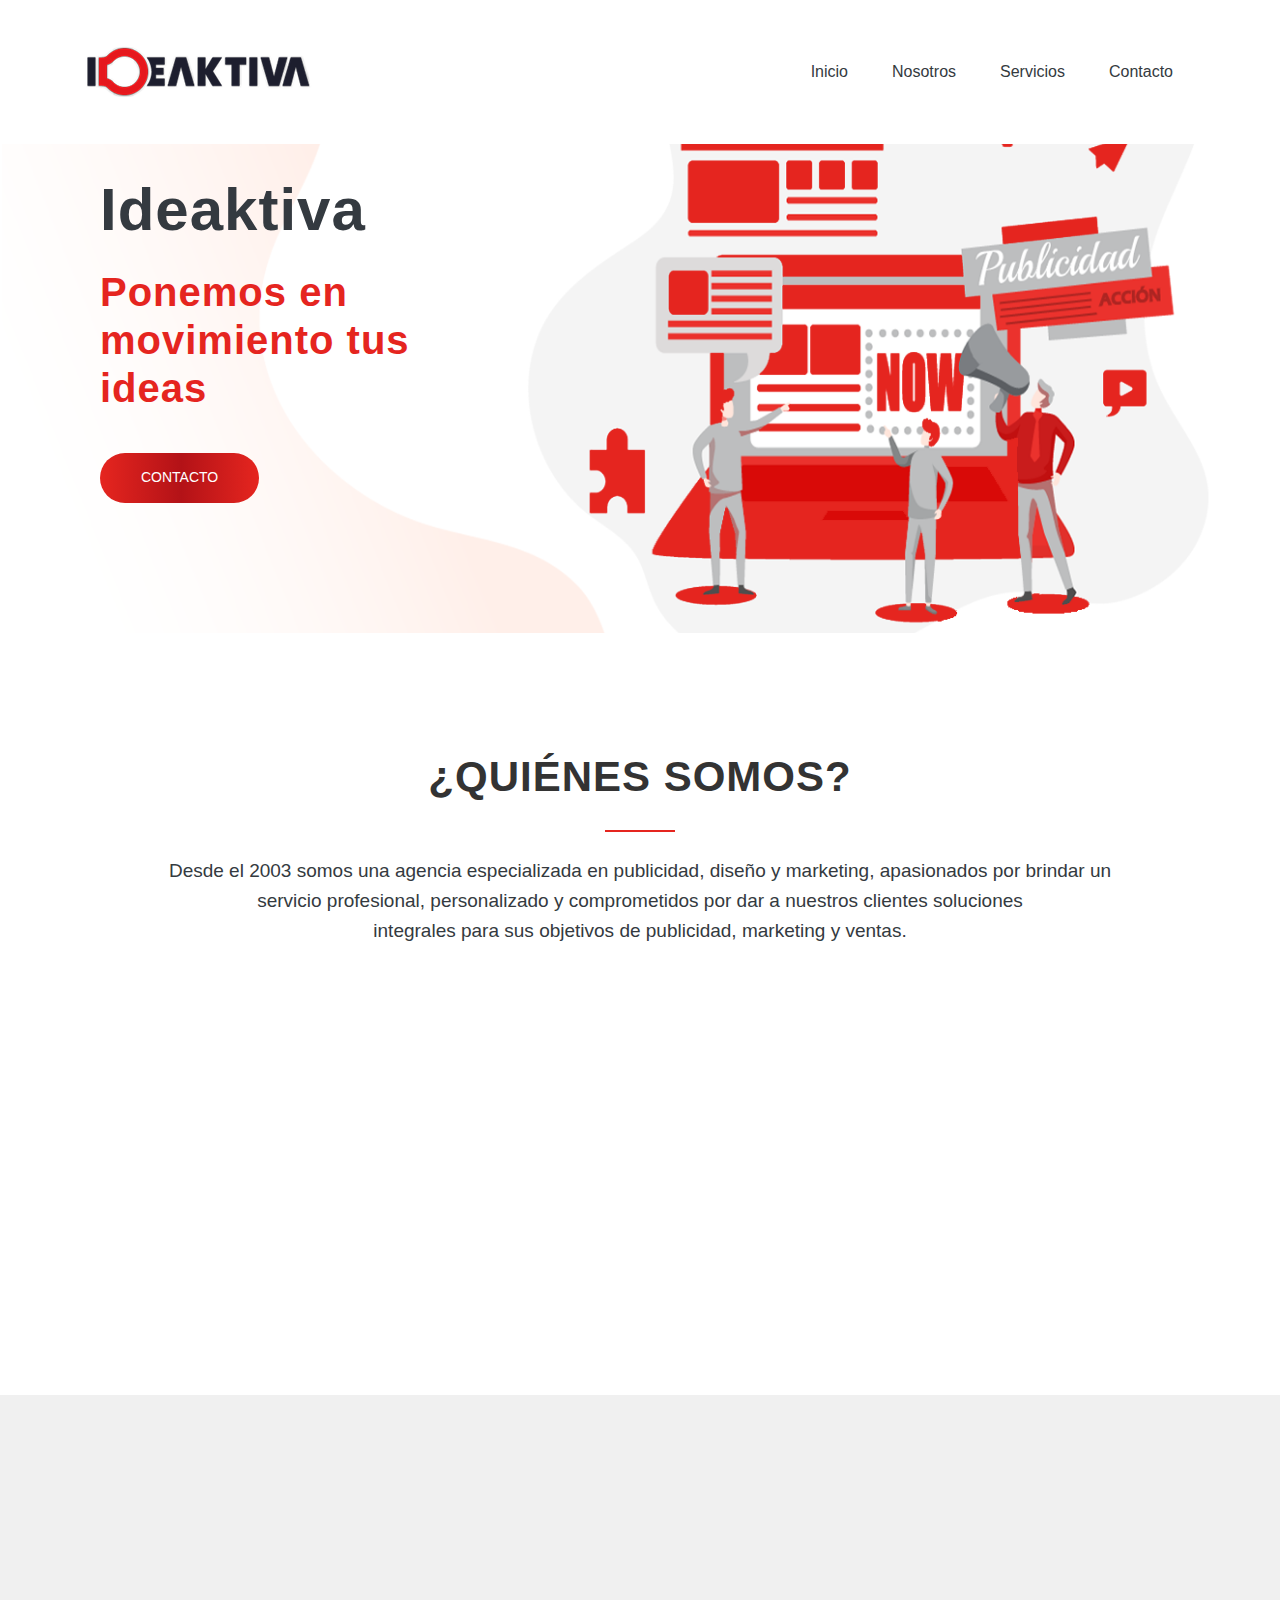
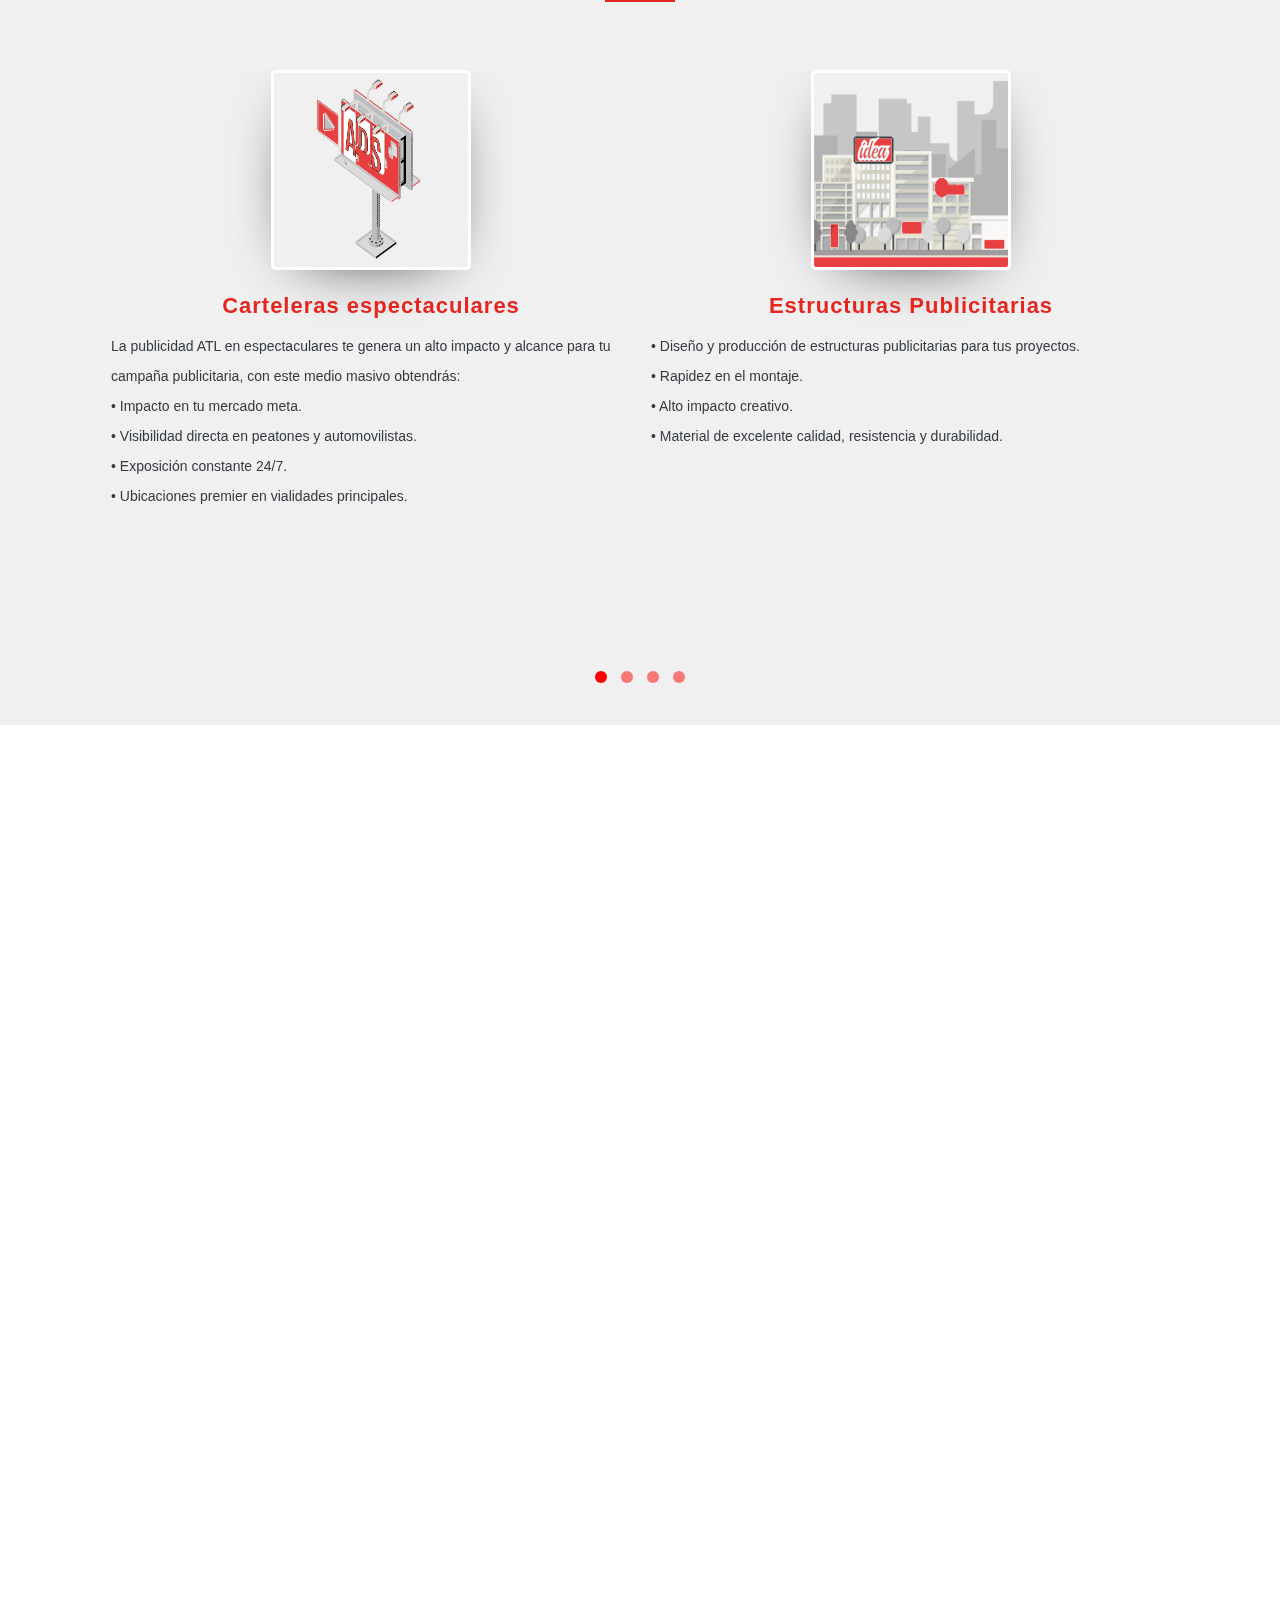
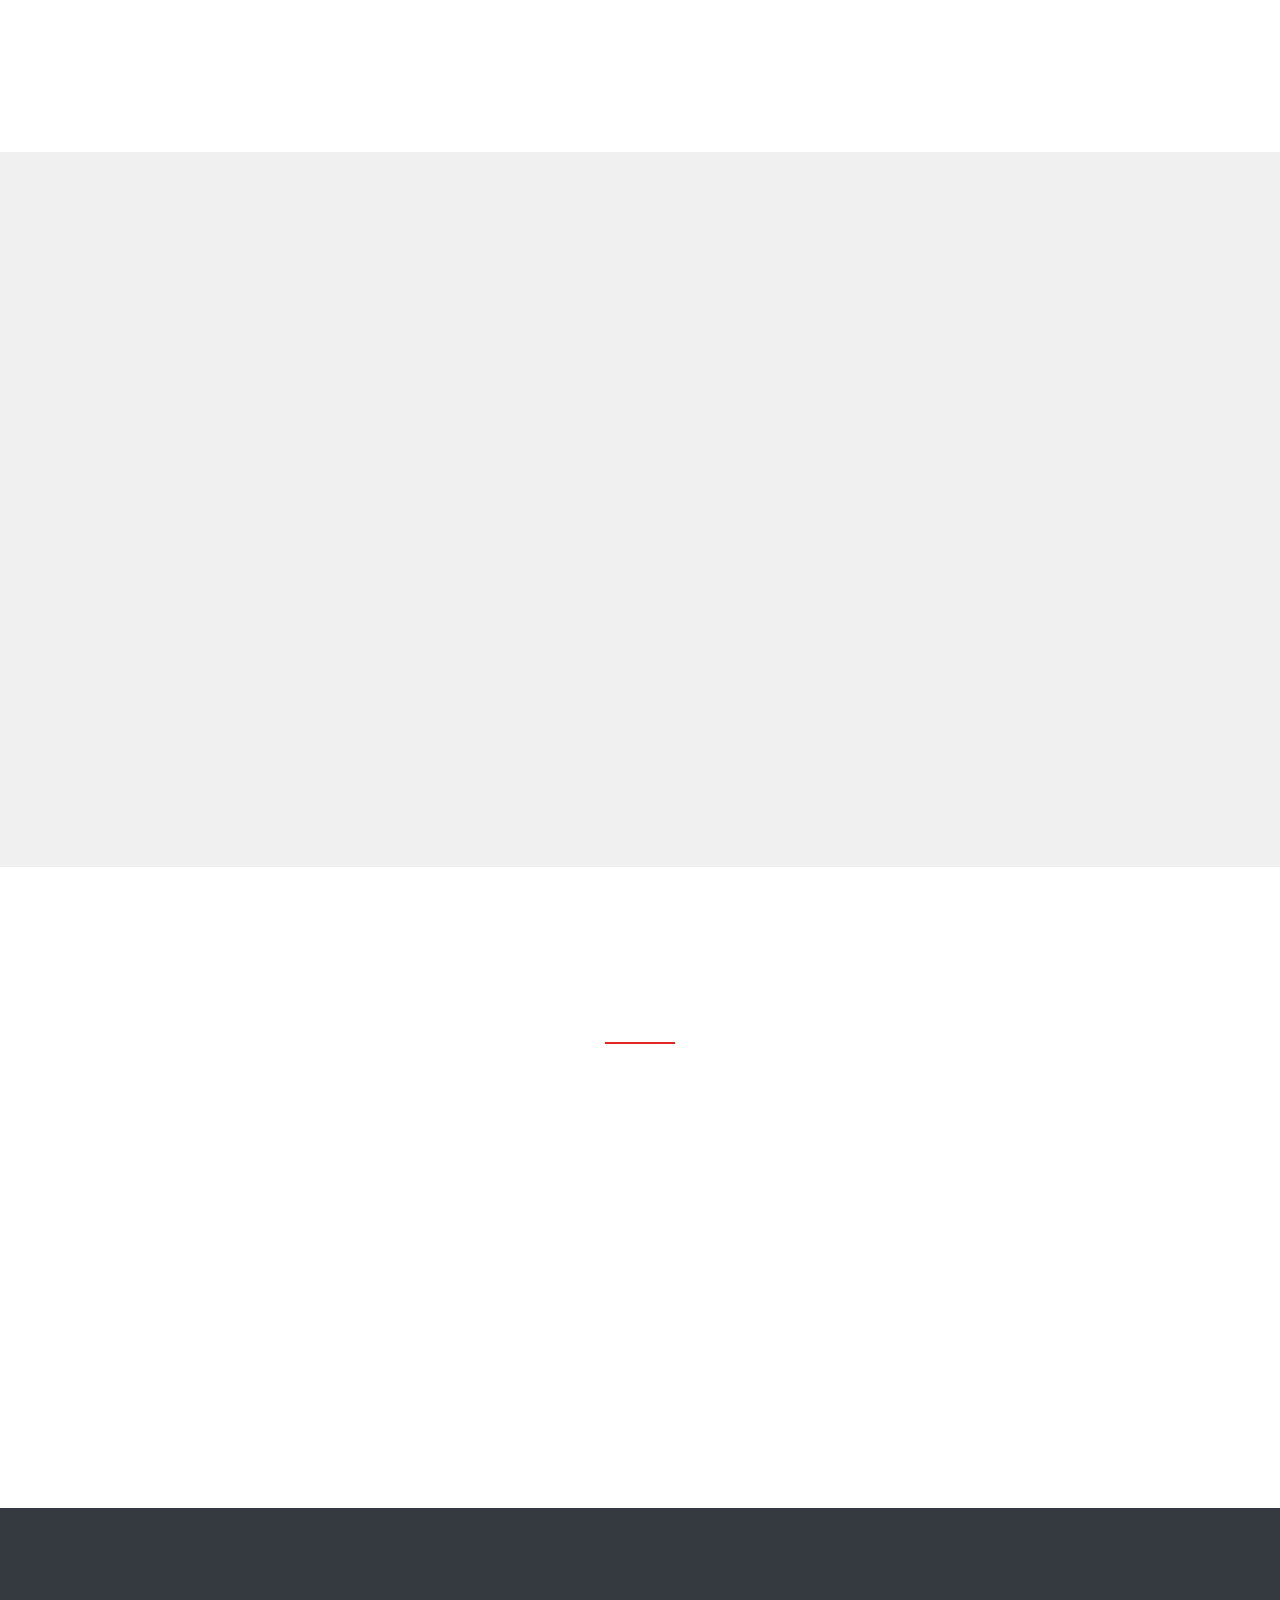
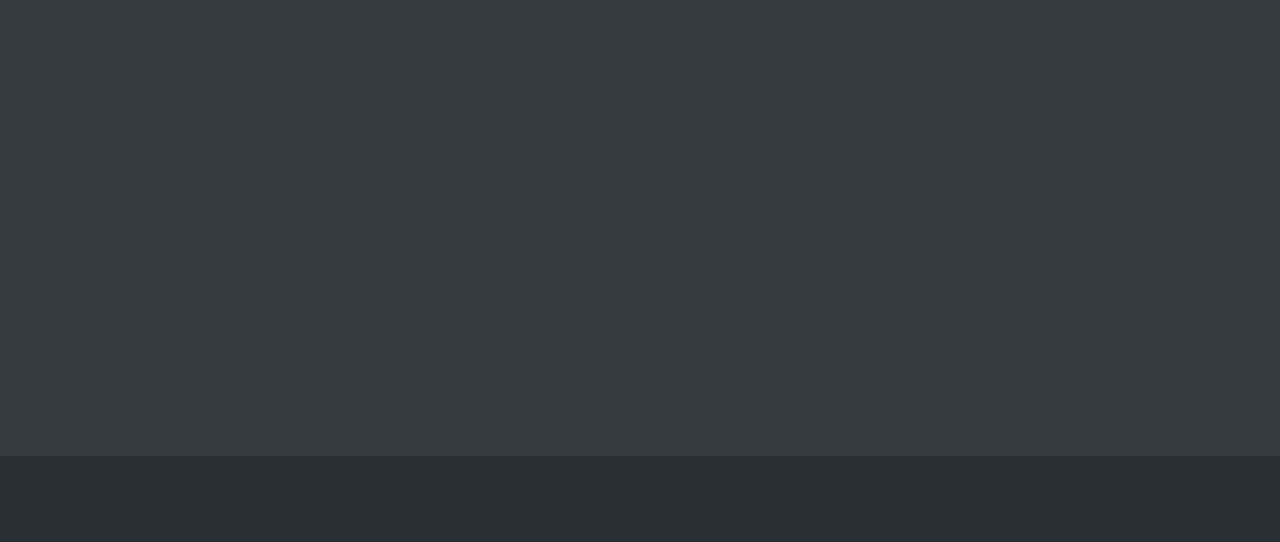
<file: index.html>
<!DOCTYPE html>
<html lang="es">
  <head>
    <!-- Required meta tags -->
    <meta charset="utf-8">
    <meta name="viewport" content="width=device-width, initial-scale=1, maximum-scale=1">
    <meta name="author" content="Ideaktiva Marketing y Comunicación">
		<meta name="keywords" content="Marketing, Publicidad, Comunicación, Ideaktiva, Branding, México, mx, web, Branding, Espectacular, Diseño, Desarrollo, Agencia Creativa" />
		<meta name="description" content="Ideaktiva Marketing y Comunicación, Agencia Creativa, Toluca, México 2019 &copy;" />
		<meta name="viewport" content="width=device-width, initial-scale=1" />
    <title>Ideaktiva Marketing y Comunicación</title>

    <!-- Bootstrap CSS -->
    <link rel="stylesheet" href="css/bootstrap.min.css">
    <link rel="stylesheet" href="css/font-awesome.min.css">
    <link rel="stylesheet" href="css/line-icons.css">
    <link rel="stylesheet" href="css/owl.carousel.css">
    <link rel="stylesheet" href="css/owl.theme.css">
    <link rel="stylesheet" href="css/nivo-lightbox.css">
    <link rel="stylesheet" href="css/magnific-popup.css">
    <link rel="stylesheet" href="css/slicknav.css">
    <link rel="stylesheet" href="css/animate.css">
    <link rel="stylesheet" href="css/main.css">    
    <link rel="stylesheet" href="css/responsive.css">
    <link rel='icon' href="img/fv.png" type='image/x-icon' sizes="16x16" />

  </head>
  <body>


    <header id="hero-section" data-stellar-background-ratio="0.5">    
 
      <nav class="navbar navbar-expand-lg fixed-top scrolling-navbar bg-white">
        <div class="container">
   
          <div class="navbar-header">
            <a href="index.html" class="navbar-brand"><img class="img-fulid" src="img/logo2.png" alt=""></a>
            <button class="navbar-toggler" type="button" data-toggle="collapse" data-target="#main-navbar" aria-controls="main-navbar" aria-expanded="false" aria-label="Toggle navigation">
              <i class="lnr lnr-menu"></i>
            </button>
          </div>
          <div class="collapse navbar-collapse" id="main-navbar">
            <ul class="navbar-nav mr-auto w-100 justify-content-end">
                <li class="nav-item">
                    <a class="nav-link page-scroll text-dark" href="index.html">Inicio</a>
                  </li>
              <li class="nav-item">
                <a class="nav-link page-scroll text-dark" href="#our">Nosotros</a>
              </li>
              <li class="nav-item">
                <a class="nav-link page-scroll text-dark" href="#services">Servicios</a>
              </li>
              <li class="nav-item">
                <a class="nav-link page-scroll text-dark" href="#contact">Contacto</a>
              </li>
            </ul>
          </div>
        </div>

        <!-- Mobile Menu Start -->
        <ul class="mobile-menu">
           <li>
              <a class="page-scroll" href="#hero-section">Inicio</a>
            </li>
            <li>
              <a class="page-scroll" href="#our">Nosotros</a>
            </li>
            <li>
              <a class="page-scroll" href="#services">Servicios</a>
            </li>
            <li>
              <a class="page-scroll" href="#contact">Contacto</a>
            </li>
        </ul>
        <!-- Mobile Menu End -->
      </nav>
      <!-- Navbar End -->   
      <div class="slide container">      
        <div class="row">
          <div class="col-xl-12 col-lg-12">
            <div class="contents text-left">
              <div class="col-md-4">
              <h1 class="wow fadeInDown text-dark text-left" data-wow-duration="1000ms" data-wow-delay="0.3s">Ideaktiva</h1>
              <p class="lead wow fadeIn text-bold justify-content-md-left" data-wow-duration="1000ms" data-wow-delay="400ms">Ponemos en movimiento tus ideas </p>
              <div class="submit-button text-left" >
                  <button class="btn btn-common btn-left wow fadeInUp" data-wow-duration="1000ms" data-wow-delay="400ms">
                  <a class="text-white page-scroll" href="#contact">Contacto</button></a>
                 
                  </div>
                  </div> 
                  </div>
              </div>
            </div>
          </div>
        </div> 
      </div>       
    </header>
    
    <!-- Header Section End --> 
    <section id="our" class="section wow fadeIn"data-wow-duration="1500ms" data-wow-delay="0.3s">
      <div class="container">
        <div class="section-header">    

          <h2 class="section-title wow fadeIn" data-wow-duration="1000ms" data-wow-delay="0.3s">¿QUIÉNES SOMOS?</h2>
          <hr class="lines wow zoomIn" data-wow-delay="0.3s">
          <br>
          <p class="wow fadeIn text-dark text-bold" data-wow-duration="1000ms" data-wow-delay="0.6s">Desde el 2003 somos una agencia especializada en publicidad, diseño y marketing, apasionados por brindar un <br>
            servicio profesional, personalizado y comprometidos por dar a nuestros clientes soluciones <br>
            integrales para sus objetivos de publicidad, marketing y ventas. </p>
            <div class="row">
              <div class="col">
            <img src="img/our.png" class="img-fluid wow fadeIn" data-wow-duration="1000ms" data-wow-delay="0.9s" width="800" height="150" alt="" srcset="">
          </div>
        </div>
      </div>
      
      
    </section>

    <section id="services" class="section bg-gray">
        <div class="container">
          <div class="section-header"> 
       
            <h2 class="section-title text-dark wow fadeIn"data-wow-duration="1500ms" id="" data-wow-delay="0.3s">NUESTROS SERVICIOS</h2>
            <hr class="lines">
            <div id="service bg-dark" class="section" data-stellar-background-ratio="0.1">
              <div class="container">
                <div class="row justify-content-md-center">
                  <div class="col-md-12">
                    <br>
                    <br>
                    <div class="touch-slider owl-carousel owl-theme">
                      <div class="service-item">
                        <img src="img/ce.png"  alt="Carteleras espectaculares"/>
                        <div class="service-text">
                          <br>
                          <h5 class="service-title">Carteleras espectaculares</h5>
                          <p class="service-text text-left text-dark">La publicidad ATL en espectaculares te genera un alto impacto y alcance para
                             tu campaña publicitaria, con este medio masivo obtendrás: <br>
                              • Impacto en tu mercado meta. <br>
                              • Visibilidad directa en peatones y automovilistas. <br>
                              • Exposición constante 24/7. <br>
                              • Ubicaciones premier en vialidades principales. <br>
                              </p>
                        </div>
                      </div>
                      <div class="service-item">
                        <img src="img/ep.png"  alt="Estructuras publicitarias" class="img-fluid" width="200" height="200" />
                        <div class="service-text">
                          <br>
                          <h5 class="service-title">Estructuras Publicitarias</h5>
                          <p class="service-text text-left text-dark">
                            • Diseño y producción de estructuras publicitarias para tus proyectos. <br>
                            • Rapidez en el montaje. <br>
                            • Alto impacto creativo. <br>
                            • Material de excelente calidad, resistencia y durabilidad. <br>
                            
                              </p>
                        </div>
                      </div>
                      <div class="service-item">
                        <img src="img/bus.png" alt="Publicidad en Autobuses" />
                        <div class="service-text">
                          <br>
                          <h5 class="service-title">Publicidad en Autobuses</h5>
                          <p class="service-text text-left text-dark"> 
                              • Publicidad en autobuses urbanos con cobertura nacional. <br>
                              • Alto impacto y alcance por ser un medio masivo. <br>
                              • Exposición en circulación de 16 horas continuas al día. <br>
                              • Máxima segmentación geográfica por rutas y zonas de interés. <br>
                              • Infinitas posibilidades creativas que permite la estructura del autobús. <br> 
                              • Gran visibilidad directa y permanencia en las mentes de peatones y &nbsp; &nbsp; &nbsp;&nbsp;automovilistas. <br> 
                              • Exposición de su marca por toda la ciudad. <br>
                              • Eficiencia en logística: Estrategia, Diseño, Producción, Operación. <br>
                              </p>
                        </div>
                      </div>
                      <div class="service-item">
                        <img src="img/vm.png" alt="Publicidad en Vallas Móviles" />
                        <div class="service-text">
                          <br>
                          <h5 class="service-title">Publicidad en Vallas Móviles</h5>
                          <p class="service-text text-left text-dark">
                              • Publicidad con valla en movimiento por toda la ciudad o en zonas &nbsp; &nbsp; &nbsp; &nbsp;&nbsp;exclusivas donde prefieras que tenga presencia tu campaña. <br>
                              • Alto impacto y gran alcance por ser un medio masivo. <br>
                              • Exposición en circulación de 8 horas continuas al día. <br>
                              • Máxima segmentación geográfica por rutas y zonas de interés. <br>
                              • Gran visibilidad directa y permanencia en las mentes de peatones y &nbsp;&nbsp;&nbsp;automovilistas. <br>
                              • Adicional, manejo de perifoneo para anunciar tus campañas o eventos. <br>
                              
                              </p>
                        </div>
                      </div>
                      <div class="service-item">
                        <img src="img/pr.png" alt="Impresión" />
                        <div class="service-text">
                          <br>
                          <h5 class="service-title">Impresión</h5>
                          <p class="service-text text-left text-dark">Contamos con la mejor calidad y servicio en impresión
                             de gran formato, alta resolución para materiales convencionales, así como para materiales
                              rígidos; con la finalidad de satisfacer las necesidades de tus proyectos.</p>
                              <div class="container">
                                  <div class="row">
                                    <div class="service-text col"><p class="text-left text-dark">
                                        • Lona <br>
                                        • Vinil <br>
                                        • Microperforado <br>
                                        • Tela <br>
                                        • Estático <br></p>
                                    </div>
                                    <div class="col"><p class="text-left text-dark">
                                      • Estireno <br>
                                      • Trovicel <br>
                                      • Corruplex <br>
                                      • Foamboard <br></p>
                                    </div>
                                  </div>
                              
                              </div>
                        </div>
                      </div>
                      <div class="service-item">
                        <img src="img/br.png" alt="Branding" />
                        <div class="service-text">
                          <br>
                          <h5 class="service-title">Branding</h5>
                          <p class="service-text text-left text-dark">Si eres emprendedor ¡en Ideaktiva te ayudamos a crear
                             tu nueva marca! o bien, te ayudamos a actualizar tus marcas existentes para desarrollar
                              estratégicamente tu diferenciación y posicionamiento en el mercado, formando así lazos
                              con tus clientes y obteniendo una experiencia de marca distintiva. <br>
                              </p>
                              <div class="container">
                                  <div class="row">
                                    <div class="col"><p class="text-left text-dark">
                                        • Naming: Creación del nombre &nbsp;&nbsp;de tu marca que enlace con 
                                        &nbsp;&nbsp;éxito la estrategia &nbsp;&nbsp;corporativa.
                                         • Promocionales. <br>
                                         </p>
                                    </div>
                                    <div class="col"><p class="text-left text-dark">
                                        • Diseño de imagen &nbsp;&nbsp;corporativa. <br>
                                        • Diseño de empaques. <br>
                                        • Diseño editorial / impresos. <br>
                                        </p>
                                    </div>
                                  </div>  
                              </div>
                        </div>
                      </div>
                      <div class="service-item">
                        <img src="img/web.png" alt="Diseño Web" />
                        <div class="service-text">
                          <br>
                          <h5 class="service-title">Diseño Web</h5>
                          <p class="service-text text-left text-dark">¡Diseñamos la plataforma ideal para tus necesidades!
                            Te ayudamos a integrar tu marca o empresa a las nuevas tecnologías, generando la atracción 
                            del mercado para obtener una óptima experiencia del usuario con el reconocimiento de tu
                            producto o servicio.
                              </p>
                              <div class="container">
                                  <div class="row">
                                    <div class="col"><p class="text-left text-dark">
                                        •	Diseño de sitios web. <br>
                                        •	Diseño y programación de &nbsp;&nbsp;apps. <br>
                                        •	Diseño de tienda on-line &nbsp;&nbsp;(ecommerce). <br>
                                        •	Diseño de Blog. <br>
                                        •	Posicionamiento en &nbsp;&nbsp;buscadores.
                                         </p>
                                    </div>
                                    <div class="col"><p class="text-left text-dark">
                                        •	Analítica web donde puedes &nbsp;&nbsp;conocer en tiempo real qué &nbsp;&nbsp;está sucediendo
                                         en tu página &nbsp;&nbsp;con respecto a la audiencia, &nbsp;&nbsp;para así plasmarlo de &nbsp;&nbsp;manera cuantificable.
                                        </p>
                                    </div>
                                  </div>  
                              </div>
                        </div>
                      </div>
                      <div class="service-item">
                        <img src="img/mk.png" alt="Marketing Digital" />
                        <div class="service-text">
                          <br>
                          <h5 class="service-title">Marketing Digital</h5>
                          <p class="service-text text-left text-dark ">Actualmente, el uso de las redes sociales potencializan
                             tus acciones de marketing digital para encontrar a tu cliente ideal y mantenerte presente en su día a día. <br>
                             En Ideaktiva podemos ayudarte a usar los canales sociales de manera atractiva, creativa y sofisticada 
                             para generar sólidos vínculos emocionales entre tu marca o empresa y la buyer persona; así, crearás mayor 
                             confianza y consolidarás la preferencia por tu marca. <br>
                             Poner logotipos de Facebook, twitter, Instagram, Pinterest.
                              </p>
                        </div>
                      </div>
                    </div>
                  </div>
                </div>        
              </div>
            </div>
          </div>
        </div>       
    </section> 

    <section id="coverage" class="section bg-white wow fadeIn"data-wow-duration="1500ms" data-wow-delay="0.3s">
        <div class="container">
          <div class="section-header">  
           
            <h2 class="section-title text-dark wow fadeIn" data-wow-duration="1000ms" data-wow-delay="0.3s">Cobertura</h2>
            <hr class="lines wow zoomIn" data-wow-delay="0.3s">
            <br>
            <p class="wow fadeIn text-dark text-bold" data-wow-duration="1000ms" data-wow-delay="0.3s">
              Nuestros servicios son de Cobertura Nacional, para que <br>
               tu campaña la ubiques en los mejores puntos estratégicos.
               </p>
            <img src="img/cov.png" class="img-fluid  wow fadeIn" data-wow-duration="1000ms" data-wow-delay="0.7s" width="900" height="250" alt="" srcset="" >
        </div>
        
      </section>

    <section id="our" class="section bg-danger wow fadeIn"data-wow-duration="1500ms" data-wow-delay="0.3s">
        <div class="container">
            <div class="section-header"> 
              <h2 class="section-title text-white wow fadeIn" data-wow-duration="1000ms" data-wow-delay="0.3s">Activa el valor de tu marca</h2>
            <!--<hr class="lines-2 wow zoomIn" data-wow-delay="0.3s">-->
            <br>
            <br>
          </div>
        </div>
        
      </section>
         
      <section id="our-features" class="section bg-gray">
              <div class="container">
                <div class="section-header">  
                        
                  <h2 class="section-title wow fadeIn" data-wow-duration="1000ms" data-wow-delay="0.3s">Garantizamos</h2>
                  <hr class="lines wow zoomIn" data-wow-delay="0.3s">
               </div>
                <div class="row">
                  <div class="col-md-3 col-sm-3">
                    <div class="item-boxes wow fadeInDown" data-wow-delay="0.2s">
                      <div class="icon">
                        <i class="lnr lnr-clock"></i>
                      </div>
                      <h4 class="text-dark">Entrega a Tiempo</h4>
                      <p class="card-text text-dark">Tu tiempo es importante para nosotros, es el respeto a tu proyecto y empresa,
                          por lo tanto el entregar a tiempo para que nuestro servicio funcione 360 grados, es un compromiso.</p>
                      </div>
                  </div>
                  <div class="col-md-3 col-sm-3">
                    <div class="item-boxes wow fadeInDown" data-wow-delay="0.6s">
                      <div class="icon">
                        <i class="lnr lnr-thumbs-up"></i>
                      </div>
                      <h4 class="text-dark">Calidad</h4>
                      <p class="card-text text-dark">En Ideaktiva la gestión de calidad es una directriz en cada una de nuestras actividades,
                         y de esta forma entregar resultados de excelencia.</p>
                      </div>                   
                  </div>
                  <div class="col-md-3 col-sm-3">
                    <div class="item-boxes wow fadeInDown" data-wow-delay="1.0s">
                      <div class="icon">
                        <i class="lnr lnr-rocket"></i>
                      </div>
                      <h4 class="text-dark">Servicio</h4>
                      <p class="card-text text-dark">Tu satisfacción como cliente es una pasión para nuestro equipo de trabajo profesional con
                         más de 15 años de experiencia.</p>
                      </div>
                    </div>
                  <div class="col-md-3 col-sm-3">
                      <div class="item-boxes wow fadeInDown" data-wow-delay="1.4s">
                        <div class="icon">
                          <i class="lnr lnr-star"></i>
                        </div>
                        <h4 class="text-dark">Precio</h4>
                        <p class="card-text text-dark">Nuestros servicios están a tu alcance, contamos con precios justos y competitivos </p>
                        </div>
                    </div>
                </div>
              </div>
            </section>


          <section id="our-values" class="bg-white" data-wow-duration="1000ms" data-wow-delay="0.3s">
                  <div class="container">
                    <div class="section-header">   
                    
                      <h2 class="section-title wow fadeIn" data-wow-duration="1000ms" data-wow-delay="0.9s">Nuestros valores</h2>
                      <hr class="lines">
                      </div>
            
                    <div class="row values-tables" data-wow-duration="1000ms" data-wow-delay="0.3s">
                      <div class="col-md-4 col-sm-6 col-xs-12">
                          <div class="item-boxes wow fadeInDown" data-wow-delay="0.2s">
                              <div class="values-table bg-white">
                                  <div class="values-tables ">
                                    <br>
                            <div class="picture-icon">
                              <img src="img/shirt.png" alt="" width="42" height="42"class="icon-picture"> 
                            </div>
                            <br>
                                <h5 class="text-dark text-center">Compromiso </h5>
                                <br>
                             <p class="card-text-2 text-dark">¡Nos ponemos tu camiseta! Hacemos propios tus retos y objetivos para cumplirlos de forma exitosa.
                          </div>
                          </div>
                          </div>
                      </div>          
                      <div class="col-md-4 col-sm-6 col-xs-12">
                          <div class="item-boxes wow fadeInDown" data-wow-delay="0.2s">
                              <div class="values-table bg-danger">
                                  <div class="values ">
                                    <br>
                            <div class="picture-icon">
                              <img src="img/resp.png" alt="" width="42" height="42"class="icon-picture"> 
                            </div>
                            <br>
                                 <h5 class="text-white text-center">Responsabilidad</h5>
                                 <br>
                               <p class="card-text-2 text-white">Adquirimos tu confianza para resolver
                                  necesidades con un alto profesionalismo, respeto y coherencia de acciones.</p>
                            </div>
                            </div>
                            </div>
                        </div>
                         <div class="col-md-4 col-sm-6 col-xs-12">
                            <div class="item-boxes wow fadeInDown" data-wow-delay="0.2s">
                                <div class="values-table bg-white">
                                    <div class="values-details">
                                      <br>
                              <div class="picture-icon">
                                <img src="img/hon.png" alt="" width="42" height="42"class="icon-picture"> 
                              </div>
                              <br>
                                   <h5 class="text-dark text-center">Honestidad</h5>
                                   <br>
                                 <p class="card-text-2 text-dark">Ser transparentes con los clientes nos ha forjado la credibilidad de nuestro trabajo.</p>
                              </div>
                              </div>
                              </div>
                          </div>
                  </div>
                </div>
          </section>
  <br>
  <br>
  <br>
          <section id="contact" class="section bg-dark" data-stellar-background-ratio="-0.2">      
              <div class="contact-form">
                <div class="container">
                  <div class="row">     
                    <div class="col-lg-12">
                      <div class="contact-us">
                        <br>
                        <br>
                        <br>
                        <h3 class="contact-title text-white wow fadeIn text-center"data-wow-duration="1500ms" data-wow-delay="0.3s" >Contacto</h3>
                        
                      </div>
                    </div>     
                    <div class="col-md-12 col-sm">
                      <div class="contact-block">
                        <form id="contactForm">
                          <div class="row">
                            <div class="col-md-12">
                              <div class="form-group">
                                <input type="text" class="form-control wow fadeInDown" data-wow-delay="0.5s" id="name" name="name" placeholder="Nombre" required data-error="Ingrese el nombre">
                                <div class="help-block with-errors"></div>
                              </div>                                 
                            </div>
                            <div class="col-md-12">
                              <div class="form-group">
                                <input type="text" placeholder="Correo electrónico" id="email" class="form-control wow fadeInDown" data-wow-delay="0.9s" name="email" required data-error="Ingrese su correo">
                                <div class="help-block with-errors"></div>
                              </div> 
                            </div>
                            <div class="col-md-12">
                              <div class="form-group"> 
                                <textarea class="form-control wow fadeInDown" data-wow-delay="1.3s" id="message" placeholder="Mensaje" rows="8" required data-error="Escriba su mensaje" ></textarea>
                                <div class="help-block with-errors"></div>
                              </div>
                              <div class="submit-button text-center">
                                <button class="btn btn-common wow fadeInDown" data-wow-delay="1.7s" id="submit" type="submit">Envíar mensaje</button>
                                <div id="msgSubmit" class="h3 text-center hidden"></div> 
                                <div class="clearfix"></div> 
                              </div>
                            </div>
                          </div>            
                        </form>
                      </div>
                    </div>
                  </div>
                </div>
              </div>           
            </section>
    <!-- Footer Section Start -->
    <footer>          
      <div class="container">
        <div class="row">
          <!-- Footer Links -->
          <div class="col-lg-6 ">
            <ul class="footer-links">
              <li>
                <p class="text-sm-left text-white wow fadeInDown" data-wow-delay="2.1s">Ideaktiva &copy;</p>
              </li>
             
            </ul>
          </div>
        </div>
      </div>
    </footer>
    <!-- Footer Section End --> 

    <!-- Go To Top Link -->
    <a href="#" class="back-to-top">
      <i class="lnr lnr-arrow-up"></i>
    </a>
    
    <div id="loader">
      <div class="spinner">
        <div class="double-bounce1"></div>
        <div class="double-bounce2"></div>
      </div>
    </div>     

    <!-- jQuery first, then Tether, then Bootstrap JS. -->
    <script src="js/jquery-min.js"></script>
    <script src="js/popper.min.js"></script>
    <script src="js/bootstrap.min.js"></script>
    <script src="js/jquery.mixitup.js"></script>
    <script src="js/nivo-lightbox.js"></script>
    <script src="js/owl.carousel.js"></script>    
    <script src="js/jquery.stellar.min.js"></script>    
    <script src="js/jquery.nav.js"></script>    
    <script src="js/scrolling-nav.js"></script>    
    <script src="js/jquery.easing.min.js"></script>    
    <script src="js/smoothscroll.js"></script>    
    <script src="js/jquery.slicknav.js"></script>    
    <script src="js/parallax.js"></script> 
    <script src="js/wow.js"></script>   
    <script src="js/jquery.vide.js"></script>
    <script src="js/jquery.counterup.min.js"></script>    
    <script src="js/jquery.magnific-popup.min.js"></script>    
    <script src="js/waypoints.min.js"></script>    
    <script src="js/form-validator.min.js"></script>
    <script src="js/contact-form-script.js"></script>   
    <script src="js/main.js"></script>

  </body>
</html>
</file>
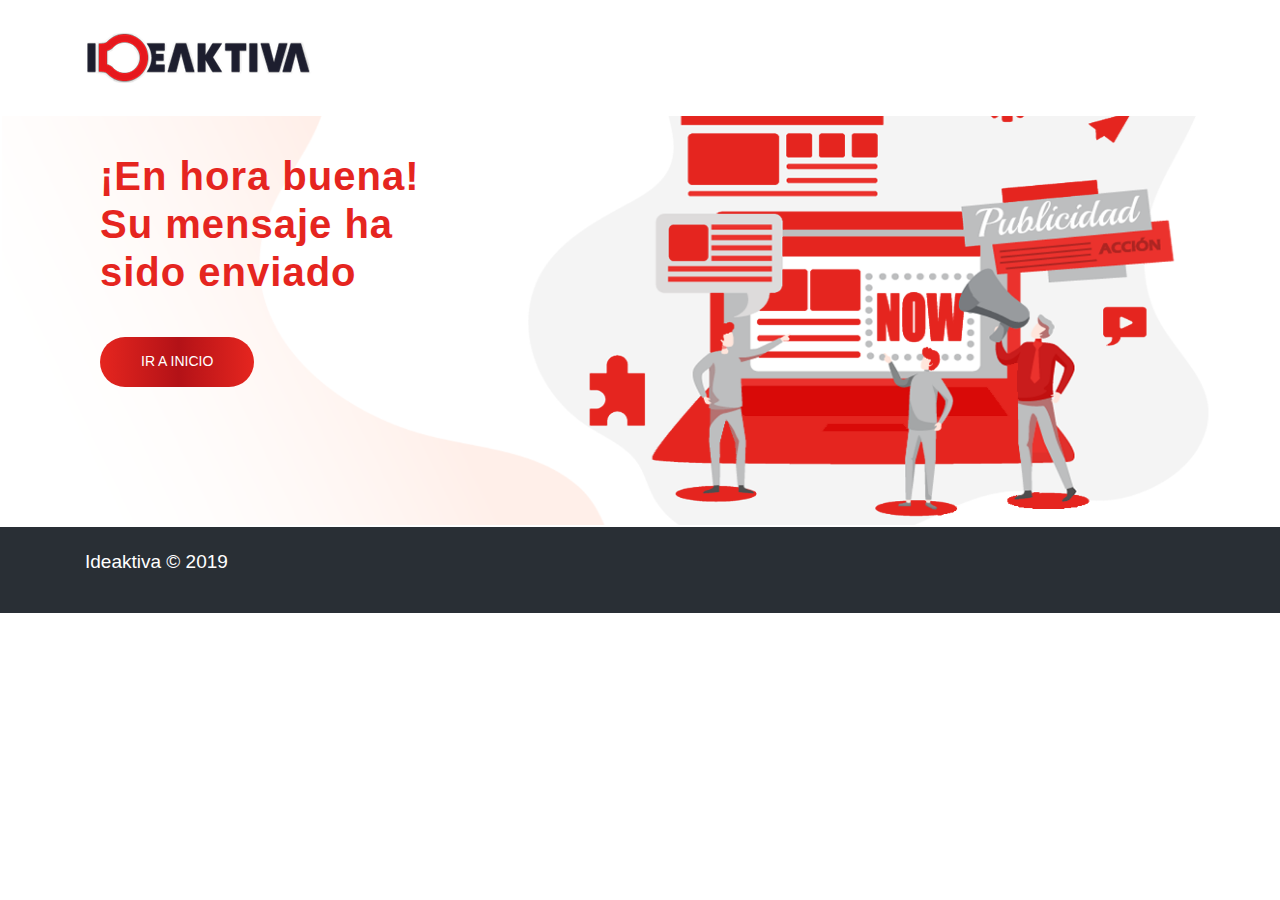
<file: confirm.html>
<!DOCTYPE html>
<html lang="es">
  <head>
    <!-- Required meta tags -->
    <meta charset="utf-8">
    <meta name="viewport" content="width=device-width, initial-scale=1, maximum-scale=1">
    <meta name="author" content="Grayrids">
    <title>Ideaktiva Marketing y Comunicación</title>

    <!-- Bootstrap CSS -->
    <link rel="stylesheet" href="css/bootstrap.min.css">
    <link rel="stylesheet" href="css/font-awesome.min.css">
    <link rel="stylesheet" href="css/line-icons.css">
    <link rel="stylesheet" href="css/owl.carousel.css">
    <link rel="stylesheet" href="css/owl.theme.css">
    <link rel="stylesheet" href="css/nivo-lightbox.css">
    <link rel="stylesheet" href="css/magnific-popup.css">
    <link rel="stylesheet" href="css/slicknav.css">
    <link rel="stylesheet" href="css/animate.css">
    <link rel="stylesheet" href="css/main.css">    
    <link rel="stylesheet" href="css/responsive.css">
    <link rel='icon' href="img/fv.png" type='image/x-icon' sizes="16x16" />

  </head>
  <body>


    <header id="hero-section" data-stellar-background-ratio="0.5">    
 
      <nav class="navbar navbar-expand-lg fixed-top scrolling-navbar bg-white">
        <div class="container">
   
          <div class="navbar-header">
            <a href="index.html" class="navbar-brand"><img class="img-fulid" src="img/logo2.png" alt=""></a>
            <button class="navbar-toggler" type="button" data-toggle="collapse" data-target="#main-navbar" aria-controls="main-navbar" aria-expanded="false" aria-label="Toggle navigation">
              <i class="lnr lnr-menu"></i>
            </button>
          </div>
          <div class="collapse navbar-collapse" id="main-navbar">
            <ul class="navbar-nav mr-auto w-100 justify-content-end">
               
            </ul>
          </div>
        </div>

        <!-- Mobile Menu Start -->
       
        <!-- Mobile Menu End -->
      </nav>
      <!-- Navbar End -->   
      <div class="container">      
        <div class="row">
          <div class="col-12">
            <div class="contents text-left">
              <div class="col-md-4">
              <p class="lead wow fadeIn text-bold justify-content-md-left" data-wow-duration="1000ms" data-wow-delay="400ms">¡En hora buena! <br> Su mensaje ha sido enviado</p>
              <div class="submit-button text-left" >
                  <button class="btn btn-common btn-left wow fadeInUp" data-wow-duration="1000ms" data-wow-delay="400ms">
                  <a class="text-white page-scroll" href="index.html">Ir a inicio</button></a>
                  <h3 class="h3 text-center hidden">
                  </div>
                  </div> 
                  </div>
              </div>
            </div>
          </div>
        </div> 
      </div>       
    </header>
    
    <footer>          
      <div class="container">
        <div class="row">
          <!-- Footer Links -->
          <div class="col-lg-6 ">
            <ul class="footer-links">
              <li>
                <p class="text-sm-left text-white wow fadeInDown" data-wow-delay="0.1s">Ideaktiva &copy; 2019</p>
              </li>
             
            </ul>
          </div>
        </div>
      </div>
    </footer>
    <!-- Footer Section End --> 

    <!-- Go To Top Link -->
    <a href="#" class="back-to-top">
      <i class="lnr lnr-arrow-up"></i>
    </a>
    
    <div id="loader">
      <div class="spinner">
        <div class="double-bounce1"></div>
        <div class="double-bounce2"></div>
      </div>
    </div>     

    <!-- jQuery first, then Tether, then Bootstrap JS. -->
    <script src="js/jquery-min.js"></script>
    <script src="js/popper.min.js"></script>
    <script src="js/bootstrap.min.js"></script>
    <script src="js/jquery.mixitup.js"></script>
    <script src="js/nivo-lightbox.js"></script>
    <script src="js/owl.carousel.js"></script>    
    <script src="js/jquery.stellar.min.js"></script>    
    <script src="js/jquery.nav.js"></script>    
    <script src="js/scrolling-nav.js"></script>    
    <script src="js/jquery.easing.min.js"></script>    
    <script src="js/smoothscroll.js"></script>    
    <script src="js/jquery.slicknav.js"></script>    
    <script src="js/parallax.js"></script> 
    <script src="js/wow.js"></script>   
    <script src="js/jquery.vide.js"></script>
    <script src="js/jquery.counterup.min.js"></script>    
    <script src="js/jquery.magnific-popup.min.js"></script>    
    <script src="js/waypoints.min.js"></script>    
    <script src="js/form-validator.min.js"></script>
    <script src="js/contact-form-script.js"></script>   
    <script src="js/main.js"></script>

  </body>
</html>
</file>
<file: css/line-icons.css>
@font-face {
	font-family: 'Linearicons-Free';
	src:url('../fonts/Linearicons-Free.eot?w118d');
	src:url('../fonts/Linearicons-Free.eot?#iefixw118d') format('embedded-opentype'),
		url('../fonts/Linearicons-Free.woff2?w118d') format('woff2'),
		url('../fonts/Linearicons-Free.woff?w118d') format('woff'),
		url('../fonts/Linearicons-Free.ttf?w118d') format('truetype'),
		url('../fonts/Linearicons-Free.svg?w118d#Linearicons-Free') format('svg');
	font-weight: normal;
	font-style: normal;
}

.lnr {
	font-family: 'Linearicons-Free';
	speak: none;
	font-style: normal;
	font-weight: normal;
	font-variant: normal;
	text-transform: none;
	line-height: 1;

	/* Better Font Rendering =========== */
	-webkit-font-smoothing: antialiased;
	-moz-osx-font-smoothing: grayscale;
}

.lnr-home:before {
	content: "\e800";
}
.lnr-apartment:before {
	content: "\e801";
}
.lnr-pencil:before {
	content: "\e802";
}
.lnr-magic-wand:before {
	content: "\e803";
}
.lnr-drop:before {
	content: "\e804";
}
.lnr-lighter:before {
	content: "\e805";
}
.lnr-poop:before {
	content: "\e806";
}
.lnr-sun:before {
	content: "\e807";
}
.lnr-moon:before {
	content: "\e808";
}
.lnr-cloud:before {
	content: "\e809";
}
.lnr-cloud-upload:before {
	content: "\e80a";
}
.lnr-cloud-download:before {
	content: "\e80b";
}
.lnr-cloud-sync:before {
	content: "\e80c";
}
.lnr-cloud-check:before {
	content: "\e80d";
}
.lnr-database:before {
	content: "\e80e";
}
.lnr-lock:before {
	content: "\e80f";
}
.lnr-cog:before {
	content: "\e810";
}
.lnr-trash:before {
	content: "\e811";
}
.lnr-dice:before {
	content: "\e812";
}
.lnr-heart:before {
	content: "\e813";
}
.lnr-star:before {
	content: "\e814";
}
.lnr-star-half:before {
	content: "\e815";
}
.lnr-star-empty:before {
	content: "\e816";
}
.lnr-flag:before {
	content: "\e817";
}
.lnr-envelope:before {
	content: "\e818";
}
.lnr-paperclip:before {
	content: "\e819";
}
.lnr-inbox:before {
	content: "\e81a";
}
.lnr-eye:before {
	content: "\e81b";
}
.lnr-printer:before {
	content: "\e81c";
}
.lnr-file-empty:before {
	content: "\e81d";
}
.lnr-file-add:before {
	content: "\e81e";
}
.lnr-enter:before {
	content: "\e81f";
}
.lnr-exit:before {
	content: "\e820";
}
.lnr-graduation-hat:before {
	content: "\e821";
}
.lnr-license:before {
	content: "\e822";
}
.lnr-music-note:before {
	content: "\e823";
}
.lnr-film-play:before {
	content: "\e824";
}
.lnr-camera-video:before {
	content: "\e825";
}
.lnr-camera:before {
	content: "\e826";
}
.lnr-picture:before {
	content: "\e827";
}
.lnr-book:before {
	content: "\e828";
}
.lnr-bookmark:before {
	content: "\e829";
}
.lnr-user:before {
	content: "\e82a";
}
.lnr-users:before {
	content: "\e82b";
}
.lnr-shirt:before {
	content: "\e82c";
}
.lnr-store:before {
	content: "\e82d";
}
.lnr-cart:before {
	content: "\e82e";
}
.lnr-tag:before {
	content: "\e82f";
}
.lnr-phone-handset:before {
	content: "\e830";
}
.lnr-phone:before {
	content: "\e831";
}
.lnr-pushpin:before {
	content: "\e832";
}
.lnr-map-marker:before {
	content: "\e833";
}
.lnr-map:before {
	content: "\e834";
}
.lnr-location:before {
	content: "\e835";
}
.lnr-calendar-full:before {
	content: "\e836";
}
.lnr-keyboard:before {
	content: "\e837";
}
.lnr-spell-check:before {
	content: "\e838";
}
.lnr-screen:before {
	content: "\e839";
}
.lnr-smartphone:before {
	content: "\e83a";
}
.lnr-tablet:before {
	content: "\e83b";
}
.lnr-laptop:before {
	content: "\e83c";
}
.lnr-laptop-phone:before {
	content: "\e83d";
}
.lnr-power-switch:before {
	content: "\e83e";
}
.lnr-bubble:before {
	content: "\e83f";
}
.lnr-heart-pulse:before {
	content: "\e840";
}
.lnr-construction:before {
	content: "\e841";
}
.lnr-pie-chart:before {
	content: "\e842";
}
.lnr-chart-bars:before {
	content: "\e843";
}
.lnr-gift:before {
	content: "\e844";
}
.lnr-diamond:before {
	content: "\e845";
}
.lnr-linearicons:before {
	content: "\e846";
}
.lnr-dinner:before {
	content: "\e847";
}
.lnr-coffee-cup:before {
	content: "\e848";
}
.lnr-leaf:before {
	content: "\e849";
}
.lnr-paw:before {
	content: "\e84a";
}
.lnr-rocket:before {
	content: "\e84b";
}
.lnr-briefcase:before {
	content: "\e84c";
}
.lnr-bus:before {
	content: "\e84d";
}
.lnr-car:before {
	content: "\e84e";
}
.lnr-train:before {
	content: "\e84f";
}
.lnr-bicycle:before {
	content: "\e850";
}
.lnr-wheelchair:before {
	content: "\e851";
}
.lnr-select:before {
	content: "\e852";
}
.lnr-earth:before {
	content: "\e853";
}
.lnr-smile:before {
	content: "\e854";
}
.lnr-sad:before {
	content: "\e855";
}
.lnr-neutral:before {
	content: "\e856";
}
.lnr-mustache:before {
	content: "\e857";
}
.lnr-alarm:before {
	content: "\e858";
}
.lnr-bullhorn:before {
	content: "\e859";
}
.lnr-volume-high:before {
	content: "\e85a";
}
.lnr-volume-medium:before {
	content: "\e85b";
}
.lnr-volume-low:before {
	content: "\e85c";
}
.lnr-volume:before {
	content: "\e85d";
}
.lnr-mic:before {
	content: "\e85e";
}
.lnr-hourglass:before {
	content: "\e85f";
}
.lnr-undo:before {
	content: "\e860";
}
.lnr-redo:before {
	content: "\e861";
}
.lnr-sync:before {
	content: "\e862";
}
.lnr-history:before {
	content: "\e863";
}
.lnr-clock:before {
	content: "\e864";
}
.lnr-download:before {
	content: "\e865";
}
.lnr-upload:before {
	content: "\e866";
}
.lnr-enter-down:before {
	content: "\e867";
}
.lnr-exit-up:before {
	content: "\e868";
}
.lnr-bug:before {
	content: "\e869";
}
.lnr-code:before {
	content: "\e86a";
}
.lnr-link:before {
	content: "\e86b";
}
.lnr-unlink:before {
	content: "\e86c";
}
.lnr-thumbs-up:before {
	content: "\e86d";
}
.lnr-thumbs-down:before {
	content: "\e86e";
}
.lnr-magnifier:before {
	content: "\e86f";
}
.lnr-cross:before {
	content: "\e870";
}
.lnr-menu:before {
	content: "\e871";
}
.lnr-list:before {
	content: "\e872";
}
.lnr-chevron-up:before {
	content: "\e873";
}
.lnr-chevron-down:before {
	content: "\e874";
}
.lnr-chevron-left:before {
	content: "\e875";
}
.lnr-chevron-right:before {
	content: "\e876";
}
.lnr-arrow-up:before {
	content: "\e877";
}
.lnr-arrow-down:before {
	content: "\e878";
}
.lnr-arrow-left:before {
	content: "\e879";
}
.lnr-arrow-right:before {
	content: "\e87a";
}
.lnr-move:before {
	content: "\e87b";
}
.lnr-warning:before {
	content: "\e87c";
}
.lnr-question-circle:before {
	content: "\e87d";
}
.lnr-menu-circle:before {
	content: "\e87e";
}
.lnr-checkmark-circle:before {
	content: "\e87f";
}
.lnr-cross-circle:before {
	content: "\e880";
}
.lnr-plus-circle:before {
	content: "\e881";
}
.lnr-circle-minus:before {
	content: "\e882";
}
.lnr-arrow-up-circle:before {
	content: "\e883";
}
.lnr-arrow-down-circle:before {
	content: "\e884";
}
.lnr-arrow-left-circle:before {
	content: "\e885";
}
.lnr-arrow-right-circle:before {
	content: "\e886";
}
.lnr-chevron-up-circle:before {
	content: "\e887";
}
.lnr-chevron-down-circle:before {
	content: "\e888";
}
.lnr-chevron-left-circle:before {
	content: "\e889";
}
.lnr-chevron-right-circle:before {
	content: "\e88a";
}
.lnr-crop:before {
	content: "\e88b";
}
.lnr-frame-expand:before {
	content: "\e88c";
}
.lnr-frame-contract:before {
	content: "\e88d";
}
.lnr-layers:before {
	content: "\e88e";
}
.lnr-funnel:before {
	content: "\e88f";
}
.lnr-text-format:before {
	content: "\e890";
}
.lnr-text-format-remove:before {
	content: "\e891";
}
.lnr-text-size:before {
	content: "\e892";
}
.lnr-bold:before {
	content: "\e893";
}
.lnr-italic:before {
	content: "\e894";
}
.lnr-underline:before {
	content: "\e895";
}
.lnr-strikethrough:before {
	content: "\e896";
}
.lnr-highlight:before {
	content: "\e897";
}
.lnr-text-align-left:before {
	content: "\e898";
}
.lnr-text-align-center:before {
	content: "\e899";
}
.lnr-text-align-right:before {
	content: "\e89a";
}
.lnr-text-align-justify:before {
	content: "\e89b";
}
.lnr-line-spacing:before {
	content: "\e89c";
}
.lnr-indent-increase:before {
	content: "\e89d";
}
.lnr-indent-decrease:before {
	content: "\e89e";
}
.lnr-pilcrow:before {
	content: "\e89f";
}
.lnr-direction-ltr:before {
	content: "\e8a0";
}
.lnr-direction-rtl:before {
	content: "\e8a1";
}
.lnr-page-break:before {
	content: "\e8a2";
}
.lnr-sort-alpha-asc:before {
	content: "\e8a3";
}
.lnr-sort-amount-asc:before {
	content: "\e8a4";
}
.lnr-hand:before {
	content: "\e8a5";
}
.lnr-pointer-up:before {
	content: "\e8a6";
}
.lnr-pointer-right:before {
	content: "\e8a7";
}
.lnr-pointer-down:before {
	content: "\e8a8";
}
.lnr-pointer-left:before {
	content: "\e8a9";
}
</file>
<file: css/main.css>
@import url("https://fonts.googleapis.com/css?family=Josefin+Sans&display=swap, https://fonts.googleapis.com/css?family=Poppins:400,700");
/* ==========================================================================
   2. GENERAL
   ========================================================================== */
body {
  font-family: 'Poppins', sans-serif;
  color: #333;
  font-size: 16px;
  font-weight: 500;
  background: #fff;
  overflow-x: hidden;

}

html {
  overflow-x: hidden;
}

p {
  font-size: 19px;
  font-weight: 500;
  line-height: 30px;
}
.card-text{
  font-size: 15px;
  font-weight: 500;
  line-height: 36px;
  padding: 28px 15px 0 15px;
}
.card-text-2{
  font-size: 15px;
  font-weight: 500;
  line-height: 36px;
  padding: 0 20px;
}


a:hover, a:focus {
  color: #e5251f;
}

a {
  -webkit-transition: all 0.2s linear;
  -moz-transition: all 0.2s linear;
  -o-transition: all 0.2s linear;
  transition: all 0.2s linear;
}

h1, h2, h3, h4, h5 {
  font-family: 'Poppins', sans-serif;
  font-size: 40px;
  font-weight: 700;
  letter-spacing: 1px;
}
h2{
  font-family: 'Poppins', sans-serif;
  font-size: 28px;
  font-weight: 700;
  letter-spacing: 1px;
  padding: 0 10px;
  text-align: center;
}
h5{
  font-family: 'Poppins', sans-serif;
  font-size: 22px;
  color: #e5251f;
  font-weight: 700;
  letter-spacing: 1px;
  padding: 0 10px;
  text-align: center;
}

ul {
  margin: 0;
  padding: 0;
}

ul li {
  list-style: none;
}

a:hover,
a:focus {
  text-decoration: none;
  outline: none;
}

a:not([href]):not([tabindex]) {
  color: #fff;
}

a:not([href]):not([tabindex]):focus, a:not([href]):not([tabindex]):hover {
  color: rgb(255, 255, 255);
}

/* ==========================================================================
   2.1 Section Title
   ========================================================================== */
.section {
  padding: 20px 0 0 0;
}

.section-header {
  color: #fff;
  margin: 40px 0 0 0;
  text-align: center;
  z-index: -1;
}

.section-header .section-title {
  font-size: 42px;
  margin: 99px 0 30px 0;
  text-transform: uppercase;
  font-weight: 700;
  color: #333;
  position: relative;
}

.section-header .section-title span {
  color: #e5251f;
}

.section-header .section-subtitle {
  margin-top: 15px;
  color: #333;
  font-size: 14px;
  font-weight: 400;
}

.section-header .lines {
  margin: auto;
  width: 70px;
  position: relative;
  border-top: 2px solid #e5251f;
  margin-top: 15px;
}
.section-header .lines2 {
  margin: auto;
  width: 70px;
  position: relative;
  border-top: 2px solid rgb(255, 255, 255);
  margin-top: 15px;
}

/* ==========================================================================
   2.2 Buttons
   ========================================================================== */
.btn {
  font-size: 14px;
  padding: 11px 40px;
  border-radius: 0px;
  font-weight: 400;
  color: #fff;
  text-transform: uppercase;
  -webkit-transition: all 0.2s linear;
  -moz-transition: all 0.2s linear;
  -o-transition: all 0.2s linear;
  transition: all 0.2s linear;
  display: inline-block;
}
.card-image{
  width: 100px;
  height: 100px;
  padding: 20px;
}

.btn:focus,
.btn:active {
  box-shadow: none;
  outline: none;
  color: #fff;
}

.btn-common {
  background-image: linear-gradient(to right, #e5251f 0%, #b31217 51%, #e5251f 100%);
  position: relative;
  color: #fff;
  z-index: 1;
  height: 50px;
  text-align: center;
  border-radius: 30px;
  
}

.btn-common:hover {
  color: #fff;
  background-image: linear-gradient(to right, #b31217 10%, #e5251f 100%,  #b31217 10%); 
  box-shadow: 1px 1px 20px 1px rgba(77, 77, 77, 0.3);

 
}

.btn-border {
  color: #fff;
  background-color: transparent;
  border: 2px solid #fff;
  border-radius: 4px;
}

.btn-border:hover {
  border: 2px solid #fff;
  color: #fff;
  background-color: rgb(143, 120, 120);
}

.btn-lg {
  padding: 14px 33px;
  text-transform: uppercase;
  font-size: 16px;
}

.btn-rm {
  padding: 7px 0px;
  color: #999;
  text-transform: capitalize;
}

.btn-rm i {
  vertical-align: middle;
}

button:focus {
  outline: none !important;
}

.clear {
  clear: both;
}


/* ==========================================================================
	 2.4  Pre Loader
	 ========================================================================== */
#loader {
  position: fixed;
  top: 0;
  left: 0;
  width: 100%;
  height: 100%;
  background: #333;
  z-index: 9999999999;
}

.spinner {
  width: 40px;
  height: 40px;
  top: 45%;
  position: relative;
  margin: 0px auto;
}

.double-bounce1, .double-bounce2 {
  width: 100%;
  height: 100%;
  border-radius: 50%;
  background-color: #e5251f;
  opacity: 0.6;
  position: absolute;
  top: 0;
  left: 0;
  -webkit-animation: sk-bounce 2.0s infinite ease-in-out;
  animation: sk-bounce 2.0s infinite ease-in-out;
}

.double-bounce2 {
  -webkit-animation-delay: -1.0s;
  animation-delay: -1.0s;
}

@-webkit-keyframes sk-bounce {
  0%, 100% {
    -webkit-transform: scale(0);
  }
  50% {
    -webkit-transform: scale(1);
  }
}

@keyframes sk-bounce {
  0%, 100% {
    transform: scale(0);
    -webkit-transform: scale(0);
  }
  50% {
    transform: scale(1);
    -webkit-transform: scale(1);
  }
}

/* ========================================================================== 
  -2.5 Scroll To Up 
   ========================================================================== */
.back-to-top {
  display: none;
  position: fixed;
  bottom: 18px;
  right: 15px;
}

.back-to-top i {
  display: block;
  width: 36px;
  height: 36px;
  line-height: 36px;
  color: #fff;
  font-size: 14px;
  text-align: center;
  border-radius: 4px;
  background-color: #e5251f;
  -webkit-transition: all 0.2s linear;
  -moz-transition: all 0.2s linear;
  -o-transition: all 0.2s linear;
  transition: all 0.2s linear;
}

/* ==========================================================================
   3. Hero Area
   ========================================================================== */
#hero-section {
  background: url('../img/slide.png') no-repeat;
  background-size: 100% 100%;
  height: 100%;
  color: #fff;
  overflow: hidden;
  position: relative;
  display: block;
  margin: 150px 0 0 0;
  max-width: 100%;
  height: auto;
  image-resolution: 60px;
}
.cover {
  background-size: cover;
  background-position: center;
  background-repeat: no-repeat;
}

#hero-section .overlay {
  position: absolute;
  width: 100%;
  height: 100%;
  top: 0px;
  left: 0px;
  background: #e5251f;
  opacity: 0.9;
}


.cd-background-wrapper {
  background-color: #001426;
  position: relative;
  overflow: hidden;
  -webkit-perspective: 4000px;
  perspective: 4000px;
}

.cd-floating-background {
  position: relative;
  top: 0;
  left: 0;
  -webkit-transform-style: preserve-3d;
  transform-style: preserve-3d;
  -webkit-transform: translateZ(0);
  -ms-transform: translateZ(0);
  transform: translateZ(0);
}
.cd-floating-background.is-absolute {
  position: absolute;
}
.cd-floating-background img {
  display: block;
  width: 100%;
  -webkit-backface-visibility: hidden;
  backface-visibility: hidden;
  /* fixes a Firefox bug - images not correctly rendered*/
  background-color: rgba(255, 255, 255, 0.01);
}
.cd-floating-background img:not(:first-child) {
  position: absolute;
  top: 0;
  left: 0;
}
.cd-floating-background img:first-child {
  -webkit-transform: translateZ(50px);
  -ms-transform: translateZ(50px);
  transform: translateZ(50px);
}
.cd-floating-background img:nth-child(2) {
  -webkit-transform: translateZ(290px);
  -ms-transform: translateZ(290px);
  transform: translateZ(290px);
}
.cd-floating-background img:nth-child(3) {
  -webkit-transform: translateZ(400px);
  -ms-transform: translateZ(400px);
  transform: translateZ(400px);
}
.no-preserve-3d .cd-floating-background {
  /* we target browsers that don't support preserve-3d and show just a standard image - no effect visible */
  position: relative;
}

#hero-section .contents {
  padding: 200px 0 130px;
}

#hero-section .contents h1 {
  color: #fff;
  font-size: 60px;
  font-weight: 700;
  margin-bottom: 25px;
  margin-top: 25px;
}

#hero-section .contents p {
  font-size: 40px;
  line-height : 48px;
  color: #e5251f;
  letter-spacing: 1.0px;
  font-weight: bold;
  padding: 30 0px
}

#hero-section .contents .btn {
  margin: 25px 25px 0px 0px;
  text-transform: uppercase;
}

#hero-section .banner_bottom_btn {
  margin-top: 40px;
}

#hero-section .banner_bottom_btn i {
  color: #fff;
  font-size: 48px;
  -webkit-transition: all 0.2s linear;
  -moz-transition: all 0.2s linear;
  -o-transition: all 0.2s linear;
  transition: all 0.2s linear;
}

#hero-section .banner_bottom_btn i:hover {
  color: #e5251f;
}

/* ==========================================================================
   4. Navbar Style
   ========================================================================== */
.navbar-brand {
  position: relative;
  padding: 0px;
}

.top-nav-collapse {
  background: #fff;
  z-index: 999999;
  top: 0px !important;
  padding: 2em;
  box-shadow: 0px 3px 6px 3px rgba(0, 0, 0, 0.06);
  -webkit-animation-duration: 1s;
  animation-duration: 1s;
  -webkit-animation-fill-mode: both;
  animation-fill-mode: both;
  -webkit-animation-name: fadeInDown;
  animation-name: fadeInDown;
  background: #fff !important;
}

.top-nav-collapse .navbar-brand {
  top: 0px;
}

.top-nav-collapse .navbar-nav .nav-link {
  color: #333 !important;
  margin-top: 0px !important;
  margin-bottom: 0px !important;
}

.top-nav-collapse .navbar-nav .nav-link:hover {
  color: #e5251f !important;
}

.top-nav-collapse .navbar-nav .nav-link.active {
  color: #e5251f !important;
}

.indigo {
  background: transparent;
}

.navbar-expand-lg .navbar-nav .nav-link {
  color: #fff;
  padding: 0 22px;
  margin-top: 20px;
  margin-bottom: 20px;
  display: block;
  line-height: 40px;
  border-radius: 30px;
  background: transparent;
  -webkit-transition: all 0.3s ease-in-out;
  -moz-transition: all 0.3s ease-in-out;
  transition: all 0.3s ease-in-out;
}

.navbar-expand-lg .navbar-nav li a:hover,
.navbar-expand-lg .navbar-nav li .active > a,
.navbar-expand-lg .navbar-nav li a:focus {
  color: #e5251f;
}

.navbar .nav-link.active {
  color: #fff !important;
  background: #e5251f;
}

.dropdown-toggle::after {
  display: none;
}

.slicknav_btn {
  border-color: #e5251f;
}

.slicknav_menu .slicknav_icon-bar {
  background: #e5251f;
}

@media screen and (max-width: 1440px)  {
.mobile-menu {
    display: contents;

  }
  #hero-section {
    background: url('../img/slide.png') no-repeat;
    background-size: 100% 100%;
    height: 100%;
    color: #fff;
    overflow: hidden;
    position: relative;
    display: block;
    margin: 2px;
    max-width: 100%;
    height: auto;
    image-resolution: 60px;
  }
}

/* only small tablets */
@media (min-width: 768px) and (max-width: 2101px) {
  #nav-main li a.nav-link {
    padding-top: 18px;
  }
  #hero-section .contents {
    padding: 150px 0 130px;
  }
  .navbar-expand-lg .navbar-nav .nav-link {
    color: #fff;
    padding: 0 22px;
    margin-top: 20px;
    margin-bottom: 20px;
    display: block;
    line-height: 40px;
    border-radius: 30px;
    background: transparent;
    -webkit-transition: all 0.3s ease-in-out;
    -moz-transition: all 0.3s ease-in-out;
    transition: all 0.3s ease-in-out;
  }
   input[type=checkbox]:checked ~ #overlay-button span:before {
    transform: rotate(45deg) translate(7px, 7px);
    opacity: 1;
  }
  input[type=checkbox]:checked ~ #overlay-button span:after {
    transform: rotate(-45deg) translate(7px, -7px);
  }
}

.navbar-toggler {
  display: none;
}

.mobile-menu {
  display: none;
}
.slicknav_btn {
    
    display: block;
    
}
.slicknav_menu {
  display: none;
}



@media screen and (max-width: 991px) {
  .navbar-header {
    width: 100%;
    overflow-x: hidden;
 
  
}
  .navbar-brand {
    position: absolute;


    padding: 15px;
    top: 0;
  }
  .navbar-brand img {
    width: 70%;
    padding: 30px 0;
  }
  
  #mobile-menu {
    display: none;
  }
  .slicknav_menu {
    display: block;
  }
  .slicknav_nav .active a {
    background: #e5251f;
    color: #fff;
  }
  .slicknav_nav a:hover, .slicknav_nav .active {
    color: #e5251f;
    background: #f8f9fa;
  }
  .slicknav_nav .dropdown li a.active {
    background: #f8f9fa;
    color: #e5251f;
  }
}

/* ==========================================================================
  5. Services section
   ========================================================================== */
   .item-boxes {
  text-align: center;
  padding: 30px 15px;
  margin-bottom: 15px;
  -webkit-transition: all 0.3s ease 0s;
  -moz-transition: all 0.3s ease 0s;
  transition: all 0.3s ease 0s;
}

.item-boxes .icon {
  width: 60px;
  height: 60px;
  text-align: center;
  border: 1px solid #f1f1f1;
  display: inline-block;
  border-radius: 30px;
  margin-bottom: 30px;
  -webkit-transition: all 0.3s ease-in-out;
  -moz-transition: all 0.3s ease-in-out;
  transition: all 0.3s ease-in-out;
}

.item-boxes .icon i {
  font-size: 26px;
  line-height: 60px;
  color: #e5251f;
}

.item-boxes h4 {
  font-size: 20px;
  font-weight: 700;
  margin-bottom: 10px;
}

.item-boxes:hover .icon {
  background: #e5251f;
}

.item-boxes:hover .icon i {
  color: #fff;
}
.bg-gray{
  background-color: rgb(240, 240, 240);
  color: #FFFFFF;
  padding: 30px;
}

/* ==========================================================================
11. service Section Style
 ========================================================================== */
 #service {
  background-size: cover;
  color: #fff;
  overflow: hidden;
  position: relative;
}

.service-item {
  text-align: center;
}

.service-item img {
  width: 200px;
  border: 3px solid #fff;
  height: 200px;
  border-radius: 5px;
  -webkit-box-shadow: 0px 13px 64px -31px rgba(0,0,0,1);
-moz-box-shadow: 0px 13px 64px -31px rgba(0,0,0,1);
box-shadow: 0px 13px 64px -31px rgba(0,0,0,1);

}
.picture-icon :hover{
  font-size: 26px;
  line-height: 60px;
  color: #e5251f;
  


}

.service-item .service-text h3 {
  font-size: 15px;
  font-weight: 700;
}

.service-item .service-text span {
  font-size: 14px;
  color: #999;
}

.service-item .service-text p {
  font-size: 14px;
  font-weight: 400;
  padding: 5px 10px 5px 10px;
  margin: 0;
  line-height: 30px;
}


.owl-theme .owl-controls .owl-page span {
  background: red;
}

.owl-theme .owl-controls {
  margin-top: 20px;
}
/* ==========================================================================
	9. values Table
	========================================================================== */
.values-table {
  padding: 0px 0px 40px 0px;
  margin: 0 auto;
  margin-bottom: 5px;
  border: transparent;
  text-align: center;
  background-color: #FFFFFF;
  border: 1px solid #f1f1f1;
  -webkit-transition: all 0.3s;
  -moz-transition: all 0.3s;
  transition: all 0.3s;
}
::selection {
  background: rgb(170, 27, 27);
  color: #fff;
}


.values-table:hover {
  box-shadow: 0 0 20px 0 rgba(0, 0, 0, 0.3);
}

.values-table .values-details h2 {
  font-size: 26px;
  font-weight: 700;
  color: #333;
  margin-bottom: 20px;
  text-transform: uppercase;
  background: #f1f1f1;
  padding: 30px 0;
}

.values-table .values-details span {
  display: inline-block;
  font-size: 48px;
  font-weight: 400;
  color: #e5251f;
  margin-bottom: 20px;
}

.values-table .values-details ul {
  margin-bottom: 35px;
}

.values-table .values-details ul li {
  padding: 10px;
  font-size: 15px;
  border-bottom: 1px dotted #f1f1f1;
}

.table-left {
  margin-top: 20px;
}


/* ==========================================================================
  14. Contact Us
  ========================================================================== */
.contact-us h3 {
  font-size: 36px;
  margin-bottom: 45px;
}

.contact-us p span {
  color: #e5251f;
  padding-left: 10px;
}

#contact {
  background: #343a40;
  color: #fff;
  position: relative;
}

.form-control {
  width: 100%;
  margin-bottom: 10px;
  padding: 14px;
  border-color: #fff;
  border-radius: 0px;
  color: #343a40;
  background: #fff;
  font-size: 14px;
  -webkit-transition: all 0.3s;
  -moz-transition: all 0.3s;
  transition: all 0.3s;
}

.form-control:focus {
  box-shadow: none;
  color: #fff;
  border-color: #e5251f;
  background-color: #343a40;
  outline: none;
}

.btn.disabled, .btn:disabled {
  opacity: 1;
}

.text-danger {
  font-size: 14px;
  margin-top: 10px;
}

.list-unstyled li {
  color: #fffdfd;
  font-weight: 300;
}

/* ==========================================================================
15. Footer Style
 ========================================================================== */
footer {
  background: #292f35;
  padding: 20px 0;
  position: inherit;
  bottom: 0;
  width: 100%;
 }

.footer-links {
  line-height: 48px;
}

.footer-links li {
  float: left;
}

.footer-links li a {
  color: #fff;
  margin-right: 15px;
  transition: all 0.3s ease-in-out;
  -webkit-transition: all 0.3s ease-in-out;
  -moz-transition: all 0.3s ease-in-out;
}

.footer-links li a:hover {
  color: #e5251f;
  
}

.copyright {
  margin-top: 10px;
  float: right;
}

.copyright p {
  color: #fff;
}

.copyright p a {
  color: #fff;
}

.copyright p a:hover {
  color: #e5251f;
}

@media screen and (max-width: 480px) {
  #hero-section .contents p {
    font-size: 30px;
    line-height: 48px;
    color: #e5251f;
    letter-spacing: 1.0px;
    font-weight: bold;
    padding: 10px;
}

.btn-common {
  background-image: linear-gradient(to right, #e5251f 0%, #b31217 51%, #e5251f 100%);
  position: relative;
  color: #fff;
  z-index: 1;
  height: auto; 
  text-align: center;
  border-radius: 30px;
}

.btn {
  font-size: 12px;
  padding: 11px 40px;
  border-radius: 30px;
  font-weight: 400;
  color: #fff;
  text-transform: uppercase;
  -webkit-transition: all 0.2s linear;
  -moz-transition: all 0.2s linear;
  -o-transition: all 0.2s linear;
  transition: all 0.2s linear;
  display: inline-block;
}
.controls .btn {
  font-size: 12px;
  padding: 7px 7px;
}
.item-boxes {
  text-align: center;
  margin-bottom: 15px;
  -webkit-transition: all 0.3s ease 0s;
  -moz-transition: all 0.3s ease 0s;
  transition: all 0.3s ease 0s;
}
.card-text {
  font-size: 15px;
  font-weight: 500;
  line-height: 36px;
  padding: 10px;
}
.bg-gray {
  background-color: E3E3E3;
  color: #FFFFFF;
  padding: 3px;
}
.contact-us h3 {
  font-size: 20px;
  text-align: center;
}
}
</file>
<file: css/responsive.css>
/* only small desktops */
/* tablets */
/* only small tablets */
@media (min-width: 768px) and (max-width: 991px) {
  #hero-section .contents h1 {
    font-size: 40px;
  }
  .item-boxes h4 {
    font-size: 18px;
  }
  #features .show-box img {
    display: none;
  }
  .values-table .values-details ul li {
    font-size: 12px;
  }
  .counters .facts-item .fact-count h4 {
    font-size: 14px;
  }
  .single-team {
    margin-bottom: 30px;
  }
  .meta-tags span {
    margin-right: 3px;
  }
  .meta-tags span i {
    margin-right: 0px;
  }
  #blog .blog-item-text h3 {
    font-size: 14px;
    line-height: 20px;
  }
}

/* mobile or only mobile */
@media (max-width: 767px) {
  .section-header .section-title {
    font-size: 20px;
  }
  
  #hero-section .contents {
    padding: 100px 0 80px;
  }
  #hero-section .contents h1 {
    font-size: 18px;
    line-height: 30px;
  }
  #features .show-box img {
    display: none;
  }
  #features .box-item .text h4 {
    font-size: 14px;
  }
  #hero-section .contents p {
    font-size: 40px;
    line-height: 48px;
    color: #e5251f;
    letter-spacing: 1.0px;
    font-weight: bold;
    padding: 30 0px;
  }
  #hero-section {
    background: url(../img/slide2.png) no-repeat;
    background-size: cover;
    height: 100%;
    color: #fff;
    overflow: hidden;
    position: relative;
  }
  .controls {
    margin: 0px;
  }
 
  .video-promo .video-promo-content h2 {
    font-size: 22px;
  }
  .values-table {
    margin-bottom: 15px;
  }
  .counters .facts-item {
    margin-bottom: 30px;
  }
  .single-team {
    margin-bottom: 15px;
  }
  .contact-us {
    margin-bottom: 30px;
  }
  .contact-us h3 {
    font-size: 28px;
  }
  .footer-links li a {
    margin-right: 10px;
  }
  .copyright {
    float: left;
  }
}

@media (max-width: 480px) {
  #hero-section {
    background: url(../img/slide3.png) no-repeat;
    background-size: cover;
    margin: 2px;
    height: 100%;
    color: #fff;
    overflow: hidden;
    position: relative;
  }
}
</file>
